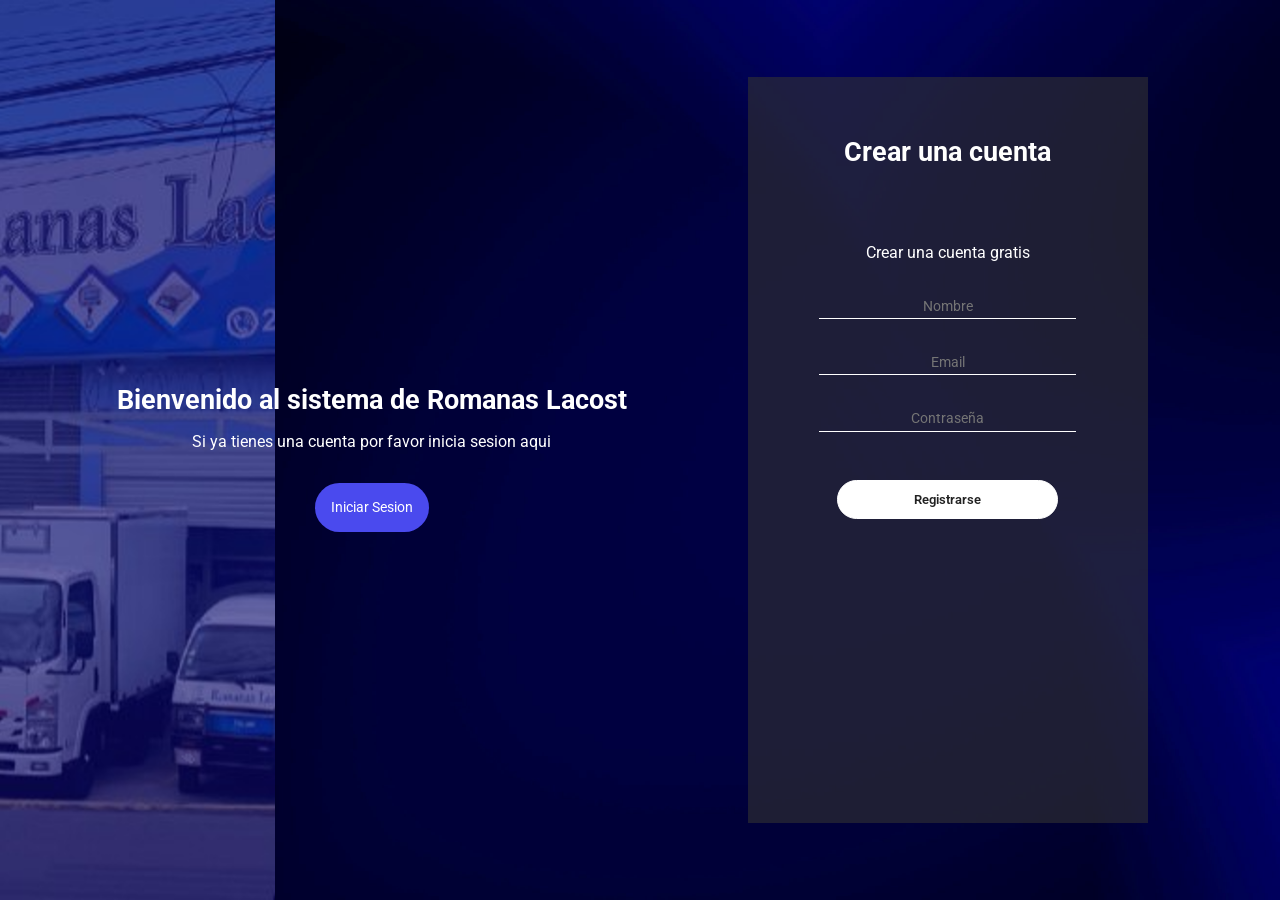
<file: Sistema De Recursos Humanos/SistemaRRHH/index.html>
<!DOCTYPE html>
<html lang="en">

<head>
    <meta charset="UTF-8">
    <meta http-equiv="X-UA-Compatible" content="IE=edge">
    <meta name="viewport" content="width=device-width, initial-scale=1.0">
    <link rel="stylesheet" href="style.css">
    <link rel="preconnect" href="https://fonts.googleapis.com">
    <link rel="preconnect" href="https://fonts.gstatic.com" crossorigin>
    <link href="https://fonts.googleapis.com/css2?family=Roboto:wght@400;700&display=swap" rel="stylesheet">
    <link href='https://unpkg.com/boxicons@2.1.1/css/boxicons.min.css' rel='stylesheet'>
    <title>Romanas Lacost </title>
</head>

<body>
    <div class="container-form sign-up">
        <div class="welcome-back">
            <div class="message">
                <h2>Bienvenido al sistema de  Romanas Lacost</h2>
                <p>Si ya tienes una cuenta por favor inicia sesion aqui</p>
                <button class="sign-up-btn">Iniciar Sesion</button>
            </div>
        </div>
        <form class="formulario">
            <h2 class="create-account">Crear una cuenta</h2>
            <div class="iconos">
            
                
            </div>
            <p class="cuenta-gratis">Crear una cuenta gratis</p>
            <input type="text" placeholder="Nombre">
            <input type="email" placeholder="Email">
            <input type="password" placeholder="Contraseña">
            <input type="button" value="Registrarse">
        </form>
    </div>
    <div class="container-form sign-in">
        <form class="formulario">
            <h2 class="create-account">Iniciar Sesion</h2>
            <div class="iconos">
                
                
               
            </div>
            <p class="cuenta-gratis">¿Aun no tienes una cuenta?</p>
            <input type="email" placeholder="Email">
            <input type="password" placeholder="Contraseña">
            <input type="button" value="Iniciar Sesion">
        </form>
        <div class="welcome-back">
            <div class="message">
                <h2>Bienvenido de nuevo</h2>
                <p>Si aun no tienes una cuenta por favor registrese aqui</p>
                <button class="sign-in-btn">Registrarse</button>
            </div>
        </div>
    </div>
    <script src="script.js"></script>
</body>

</html>
</file>
<file: Sistema De Recursos Humanos/SistemaRRHH/style.css>
* {
    margin: 0;
    padding: 0;
    box-sizing: border-box;
    font-family: 'Roboto', sans-serif;
}

body {
    height: 100vh;
    display: flex;
    align-items: center;
    justify-content: center;
    background-image: url(img/3.png);
    background-position: center;
    background-repeat: no-repeat;
    background-size: cover;
    color: #fff;
}

.container-form {
    width: 90%;
    height: 90vh;
    display: flex;
    justify-content: space-around;
    transition:  all .5s ease-out;
}

.welcome-back {
    display: flex;
    align-items: center;
    text-align: center;
}

.message {
    padding: 1rem;
}

.message h2 {
    font-size: 1.7rem;
    padding: 1rem 0;
}

.message button {
    padding: 1rem;
    font-weight: 400;
    background-color: #4a4aee;
    border-radius: 2rem;
    border: none;
    outline: none;
    cursor: pointer;
    font-size: .9rem;
    margin-top: 2rem;
    transition: all .3s ease-in;
    color: #fff;
}

.message button:hover {
    background-color: #6464f8;
}

.formulario {
    width: 400px;
    padding: 1rem;
    margin: 2rem;
    background-color: rgb(51, 51, 51, 0.602);
    text-align: center;
}

.create-account {
    padding: 2.7rem 0;
    font-size: 1.7rem;
}

.iconos {
    width: 200px;
    display: flex;
    justify-content: space-around;
    margin: auto;
}

.border-icon {
    height: 20px;
    width: 20px;
    display: flex;
    align-items: center;
    justify-content: center;
    padding: 1.5rem;
    border: solid thin white;
    border-radius: 50%;
    font-size: 1.5rem;
    transition: all .3s ease-in;
}

.border-icon:hover {
    background-color: #4a4aee;
    cursor: pointer;
}

.cuenta-gratis {
    padding: 2rem 0;
}

.formulario input {
    width: 70%;
    display: block;
    margin: auto;
    margin-bottom: 2rem;
    background-color: transparent;
    border: none;
    border-bottom: white thin solid;
    text-align: center;
    outline: none;
    padding: .2rem 0;
    font-size: .9rem;
    color: white;
}

.formulario input[type="button"] {
    width: 60%;
    margin: auto;
    border: solid thin white;
    padding: .7rem;
    border-radius: 2rem;
    background-color: white;
    font-weight: 600;
    margin-top: 3rem;
    font-size: .8rem;
    cursor: pointer;
    color: #222;
}

.sign-in {
    position: absolute;
    opacity: 0;
    visibility: hidden;
}

.sign-in.active {
    opacity: 1;
    visibility: visible;
}

.sign-up.active {
    opacity: 0;
    visibility: hidden;
}
</file>
